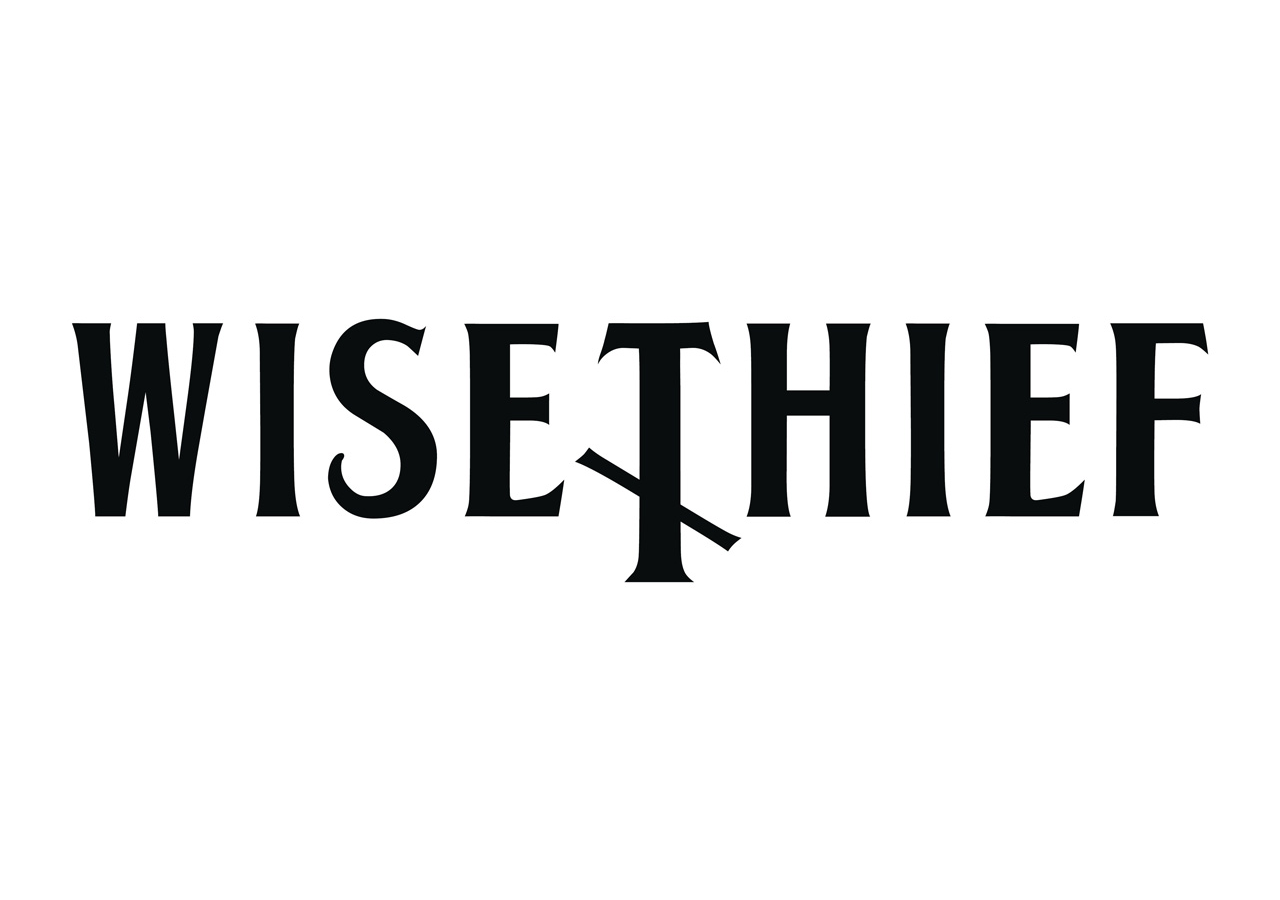
<file: wisethief/wisethief.html>
<!DOCTYPE html>
<html lang="en">
<head>
  <meta charset="UTF-8">
  <meta name="viewport" content="width=device-width, initial-scale=1.0">
  <title>WISE THIEF</title>
  <style>
    body {
      margin: 0;
      display: flex;
      justify-content: center;
      align-items: center;
      height: 100vh;
      background-color: #FFFFFF; /* Optional: background for contrast */
    }
    img {
      max-width: 100%;
      max-height: 100%;
      height: auto;
      width: auto;
    }
  </style>
</head>
<body>
  <img src="wise_thief_logo.jpg" alt="Band Logo">
</body>
</html>
</file>
